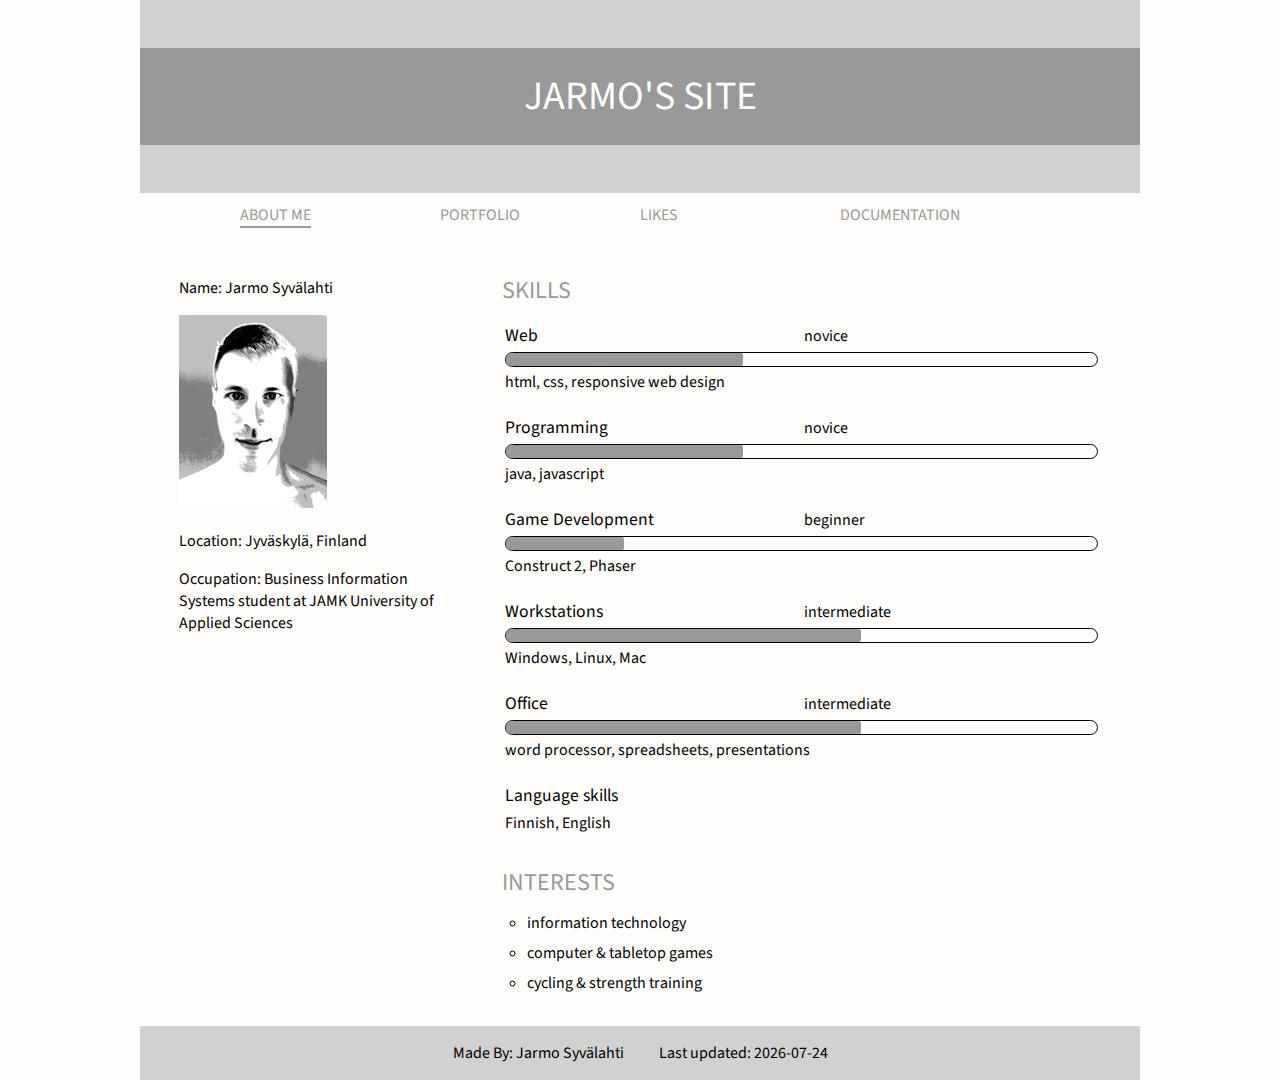
<file: index.html>
<!DOCTYPE HTML>
<html lang="en">

<head>
    <meta charset="utf-8" />
    <meta name="viewport" content="width=device-width, initial-scale=1.0">
    <title>Jarmo's Site</title>
    <meta name="author" content="Jarmo" />
    <meta name="description" content="Welcome to my homepage." />
    <meta name="keywords" content="personal homepage, resume, porfolio, html, css, web page development, programming, game development" />
    <link href="https://fonts.googleapis.com/css?family=Source+Sans+Pro" rel="stylesheet">
    <link rel="stylesheet" href="css/main.css" />
    <link href="css/lightbox.css" rel="stylesheet">
    <link rel="stylesheet" href="css/meter.css" />

</head>

<body>
    <div id="container">

        <header>
            <h1>Jarmo's Site</h1>
        </header>

        <nav>
            <ul>
                <li><a id="current" href="index.html">About Me</a></li>
                <li><a href="portfolio.html">Portfolio</a></li>
                <li><a href="likes.html">Likes</a></li>
                <li><a href="documentation.html">Documentation</a></li>
            </ul>
            <a href="#" id="pull">Menu<span id='trigram'>&#9776;</span></a>
        </nav>

        <main class="row">

            <div class="col-4">
                <p>Name: Jarmo Syvälahti</p>
                <p>
                    <img class="originalsizeimg" src="pics/profilepic.jpg" alt="Profile picture" />
                </p>
                <p>Location: Jyväskylä, Finland</p>
                <p>Occupation: Business Information Systems student at JAMK University of Applied Sciences</p>

            </div>

            <div class="col-8">
                <h2>Skills</h2>

                <table class="skills">
                    <tr>
                        <td class="skillname">Web</td>
                        <td>novice</td>
                    </tr>
                    <tr>
                        <td colspan="2">
                            <div class="meter">
                                <span style="width: 40%"></span>
                            </div>
                        </td>
                    </tr>
                    <tr>
                        <td colspan="2">html, css, responsive web design</td>
                    </tr>
                </table>

                <table class="skills">
                    <tr>
                        <td class="skillname">Programming</td>
                        <td>novice</td>
                    </tr>
                    <tr>
                        <td colspan="2">
                            <div class="meter">
                                <span style="width: 40%"></span>
                            </div>
                        </td>
                    </tr>
                    <tr>
                        <td colspan="2">java, javascript</td>
                    </tr>
                </table>

                <table class="skills">
                    <tr>
                        <td class="skillname">Game Development</td>
                        <td>beginner</td>
                    </tr>
                    <tr>
                        <td colspan="2">
                            <div class="meter">
                                <span style="width: 20%"></span>
                            </div>
                        </td>
                    </tr>
                    <tr>
                        <td colspan="2">Construct 2, Phaser</td>
                    </tr>
                </table>

                <table class="skills">
                    <tr>
                        <td class="skillname">Workstations</td>
                        <td>intermediate</td>
                    </tr>
                    <tr>
                        <td colspan="2">
                            <div class="meter">
                                <span style="width: 60%"></span>
                            </div>
                        </td>
                    </tr>
                    <tr>
                        <td colspan="2">Windows, Linux, Mac</td>
                    </tr>
                </table>

                <table class="skills">
                    <tr>
                        <td class="skillname">Office</td>
                        <td>intermediate</td>
                    </tr>
                    <tr>
                        <td colspan="2">
                            <div class="meter">
                                <span style="width: 60%"></span>
                            </div>
                        </td>
                    </tr>
                    <tr>
                        <td colspan="2">word processor, spreadsheets, presentations</td>
                    </tr>
                </table>

                <table class="skills">
                    <tr>
                        <td class="skillname">Language skills</td>
                    </tr>
                    <tr>
                        <td>Finnish, English</td>
                    </tr>
                </table>

                <h2>Interests</h2>
                <ul class="circlelist">
                    <li>information technology</li>
                    <li>computer & tabletop games</li>
                    <li>cycling & strength training</li>
                </ul>

            </div>
        </main>
        <footer>
            <ul>
                <li>Made By: Jarmo Syvälahti</li>
                <li>Last updated: <span id="date"></span></li>
            </ul>
        </footer>
    </div>
    <script src="https://ajax.googleapis.com/ajax/libs/jquery/3.1.1/jquery.min.js"></script>
    <script src="js/lightbox.js"></script>
    <script src="js/main.js"></script>
</body>

</html>
</file>
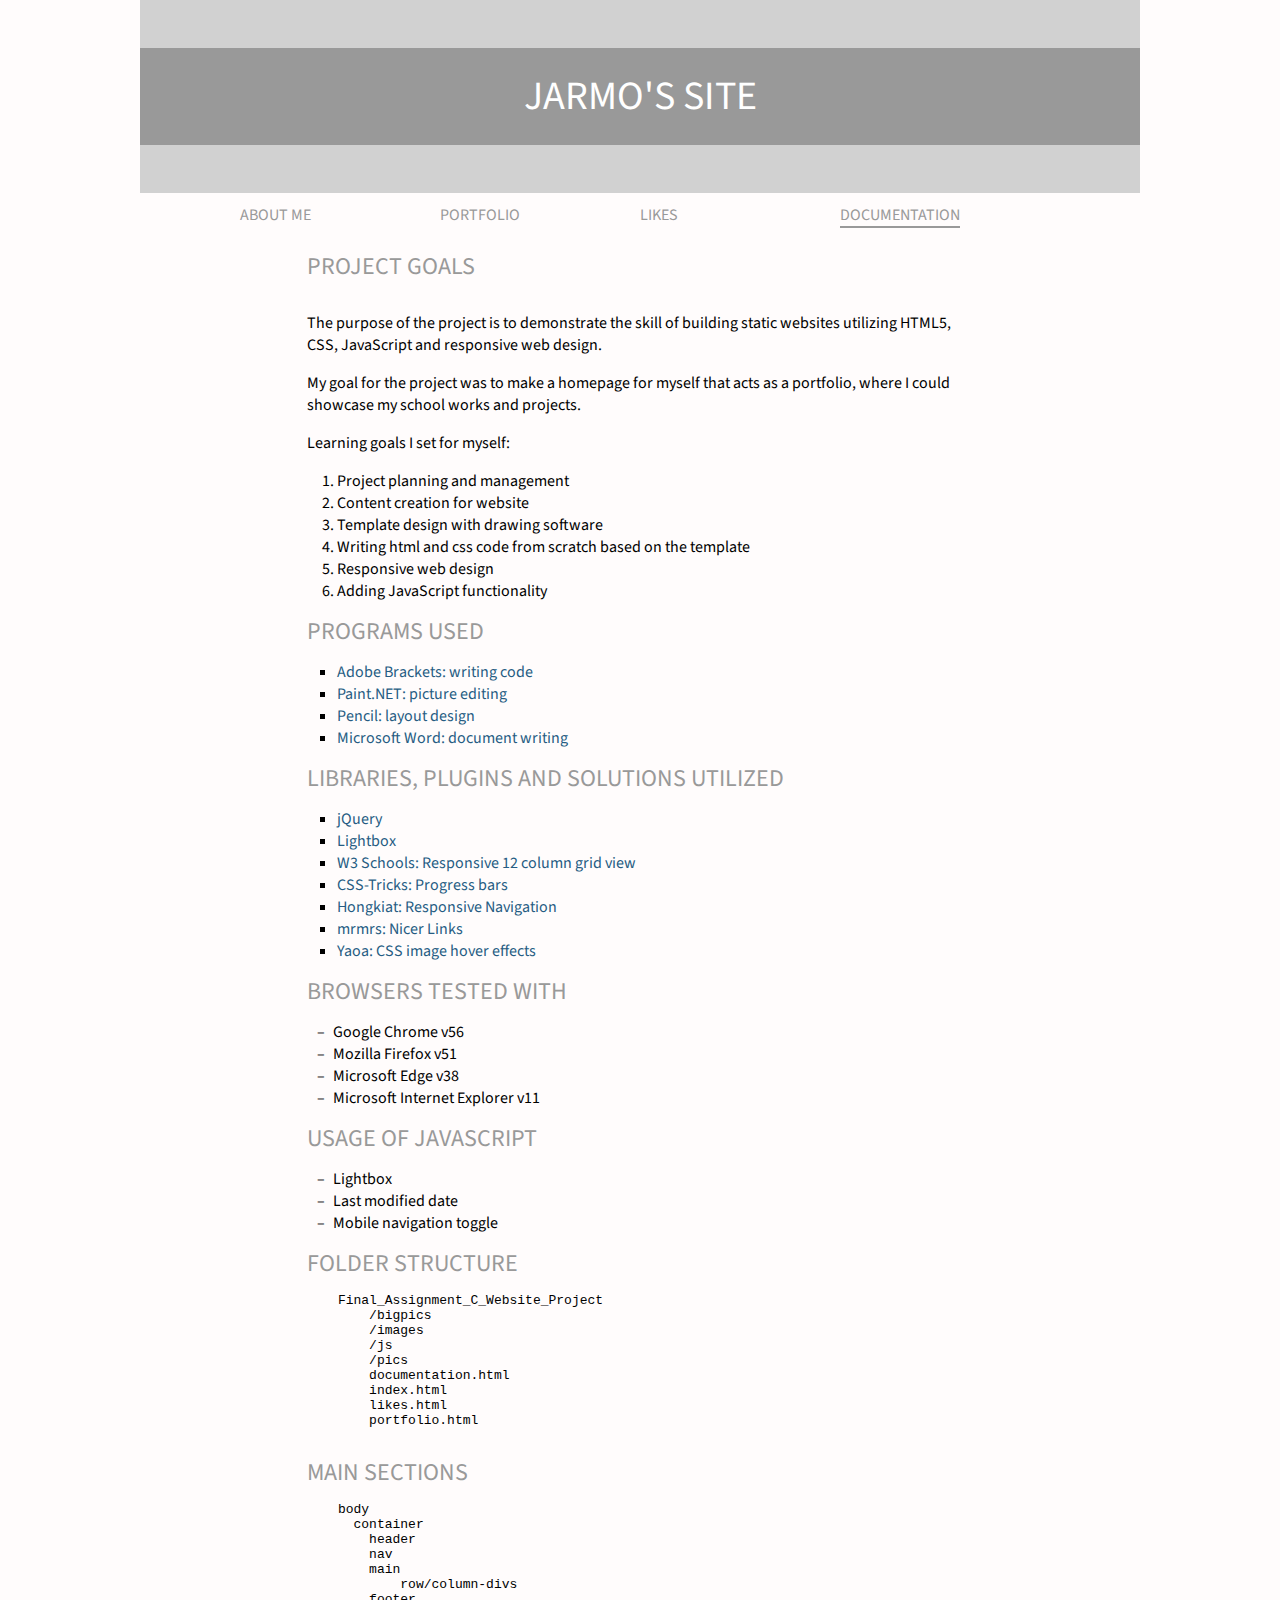
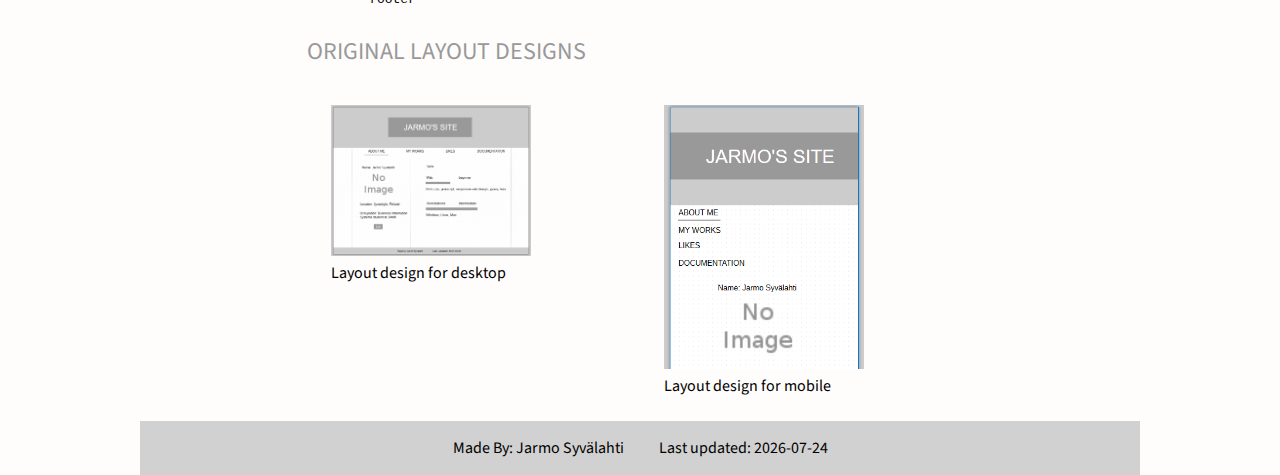
<file: documentation.html>
<!DOCTYPE HTML>
<html lang="en">

<head>
    <meta charset="utf-8" />
    <meta name="viewport" content="width=device-width, initial-scale=1.0">
    <title>Jarmo's Site</title>
    <meta name="author" content="Jarmo" />
    <meta name="description" content="Welcome to my homepage." />
    <meta name="keywords" content="personal homepage, resume, porfolio, html, css, web page development, programming, game development" />
    <link href="https://fonts.googleapis.com/css?family=Source+Sans+Pro" rel="stylesheet">
    <link rel="stylesheet" href="css/main.css" />
    <link href="css/lightbox.css" rel="stylesheet">

</head>

<body>
    <div id="container">

        <header>
            <h1>Jarmo's Site</h1>
        </header>

        <nav>
            <ul>
                <li><a href="index.html">About Me</a></li>
                <li><a href="portfolio.html">Portfolio</a></li>
                <li><a href="likes.html">Likes</a></li>
                <li><a id="current" href="documentation.html">Documentation</a></li>
            </ul>
            <a href="#" id="pull">Menu<span id='trigram'>&#9776;</span></a>
        </nav>

        <main class="pagemargin">

            <h2>Project Goals</h2>

            <p>The purpose of the project is to demonstrate the skill of building static websites utilizing HTML5, CSS, JavaScript and responsive web design.</p>

            <p>My goal for the project was to make a homepage for myself that acts as a portfolio, where I could showcase my school works and projects.</p>

            <p>Learning goals I set for myself: </p>

            <ol>
                <li>Project planning and management</li>
                <li>Content creation for website</li>
                <li>Template design with drawing software</li>
                <li>Writing html and css code from scratch based on the template</li>
                <li>Responsive web design</li>
                <li>Adding JavaScript functionality</li>
            </ol>

            <h2>Programs Used</h2>
            <ul class="squarelist">
                <li> <a href="http://brackets.io/">Adobe Brackets: writing code</a>
                </li>
                <li> <a href="http://www.getpaint.net/">Paint.NET: picture editing</a>
                </li>
                <li> <a href="http://pencil.evolus.vn/">Pencil: layout design</a>
                </li>
                <li> <a href="https://products.office.com/en/word">Microsoft Word: document writing</a>
                </li>
            </ul>

            <h2>Libraries, Plugins and Solutions Utilized</h2>
            <ul class="squarelist">
                <li> <a href="https://jquery.com/">jQuery</a>
                </li>
                <li> <a href="http://lokeshdhakar.com/projects/lightbox2/">Lightbox</a>
                </li>
                <li><a href="http://www.w3schools.com/css/css_rwd_grid.asp">W3 Schools: Responsive 12 column grid view</a></li>
                <li> <a href="https://css-tricks.com/css3-progress-bars/">CSS-Tricks: Progress bars</a>
                </li>
                <li> <a href="http://www.hongkiat.com/blog/responsive-web-nav/">Hongkiat: Responsive Navigation</a>
                </li>
                <li> <a href="http://mrmrs.io/links/">mrmrs: Nicer Links</a>
                </li>
                <li> <a href="https://codepen.io/nxworld/pen/ZYNOBZ">Yaoa: CSS image hover effects</a>
                </li>
            </ul>

            <h2>Browsers Tested With</h2>
            <ul class="dashlist">
                <li>Google Chrome v56 </li>
                <li>Mozilla Firefox v51</li>
                <li>Microsoft Edge v38</li>
                <li>Microsoft Internet Explorer v11</li>
            </ul>

            <h2>Usage of JavaScript</h2>
            <ul class="dashlist">
                <li>Lightbox</li>
                <li>Last modified date</li>
                <li>Mobile navigation toggle</li>
            </ul>

            <h2>Folder Structure</h2>
            <pre>
    Final_Assignment_C_Website_Project
        /bigpics
        /images
        /js
        /pics
        documentation.html
        index.html
        likes.html
        portfolio.html
                </pre>

            <h2>Main Sections</h2>
            <pre>
    body
      container
        header
        nav
        main
            row/column-divs
        footer
                </pre>
            <div class="row">
                <h2>Original Layout Designs</h2>

                <figure class="col-6">
                    <a href="bigpics/Layout_design_desktop.png" data-lightbox="documentation"><img class="fixedsizeimg" src="pics/layoutdesktop.png" alt=""></a>
                    <figcaption>Layout design for desktop</figcaption>
                </figure>
                <figure class="col-6">
                    <a href="bigpics/Layout_design_mobile.png" data-lightbox="documentation"><img class="fixedsizeimg" src="pics/layoutmobile.png" alt=""></a>
                    <figcaption>Layout design for mobile</figcaption>
                </figure>
            </div>
        </main>
        <footer>
            <ul>
                <li>Made By: Jarmo Syvälahti</li>
                <li>Last updated: <span id="date"></span></li>
            </ul>
        </footer>
    </div>
    <script src="https://ajax.googleapis.com/ajax/libs/jquery/3.1.1/jquery.min.js"></script>
    <script src="js/lightbox.js"></script>
    <script src="js/main.js"></script>
</body>

</html>
</file>
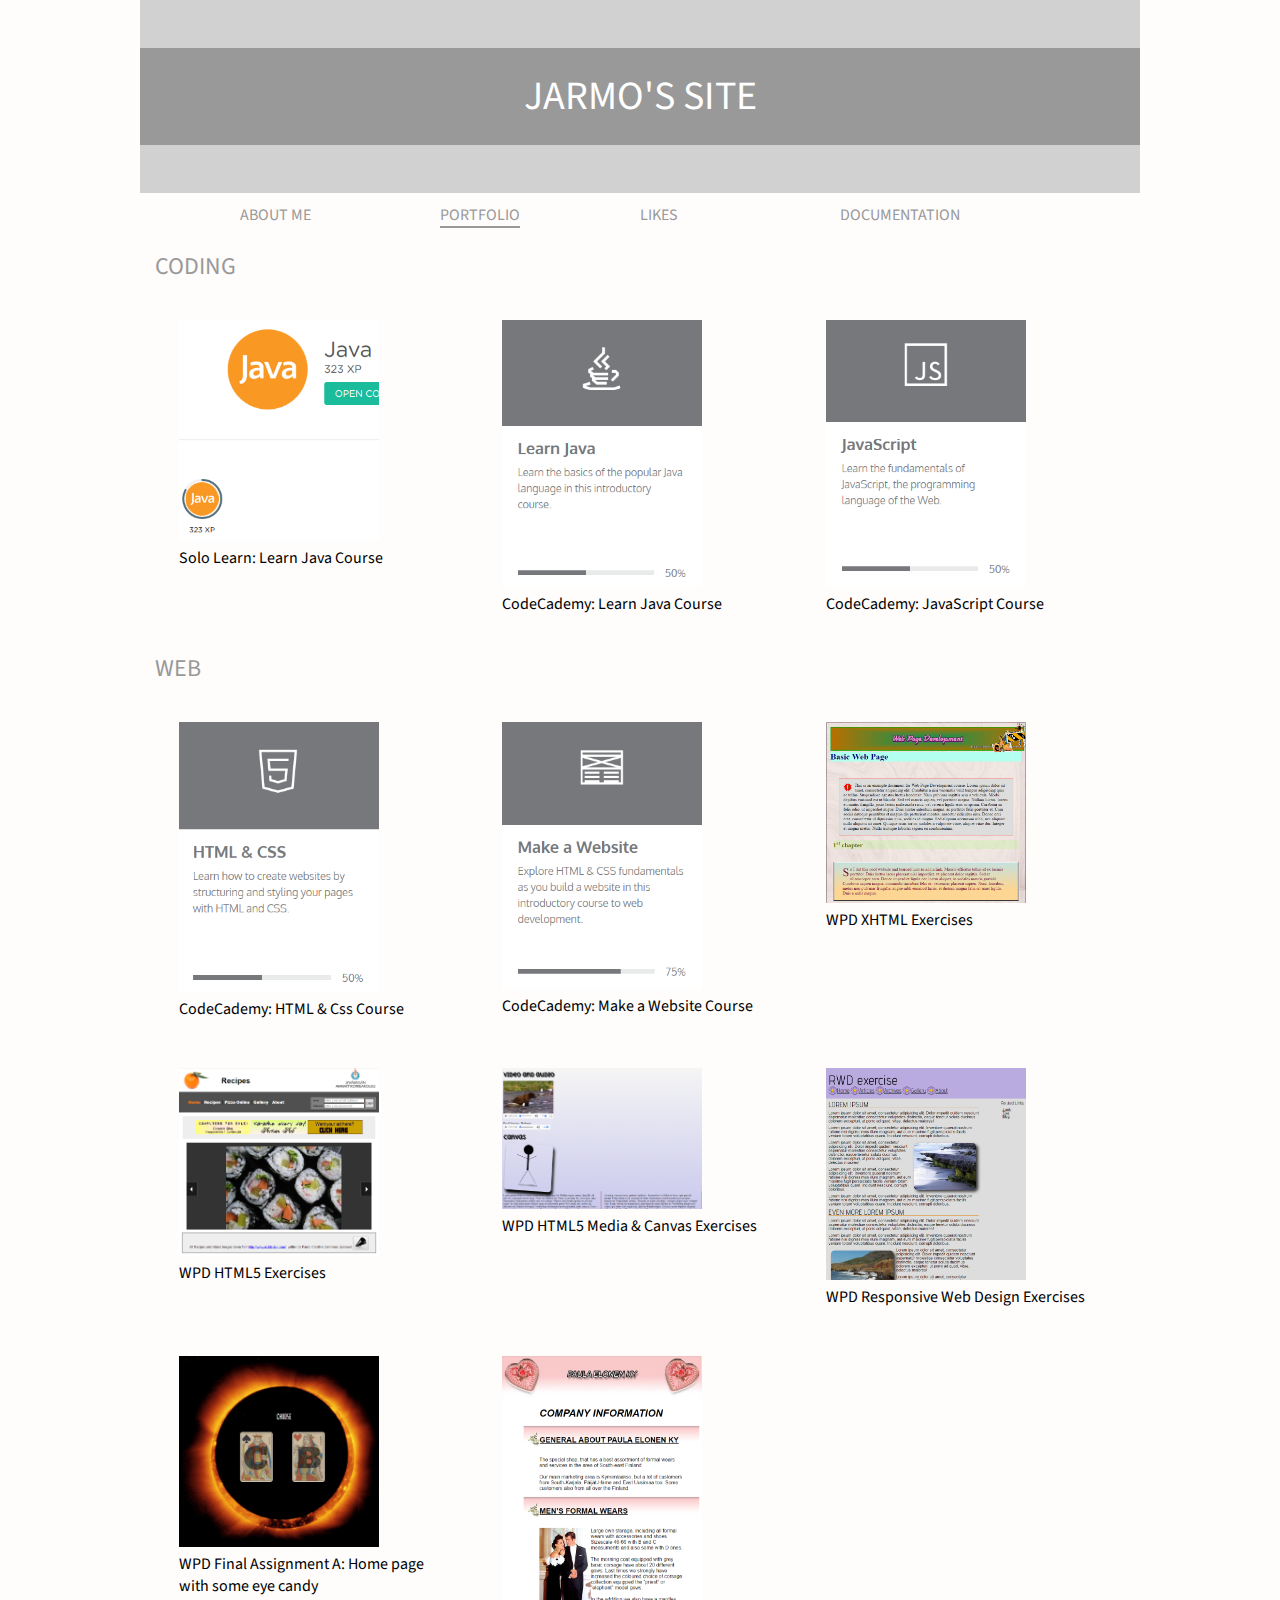
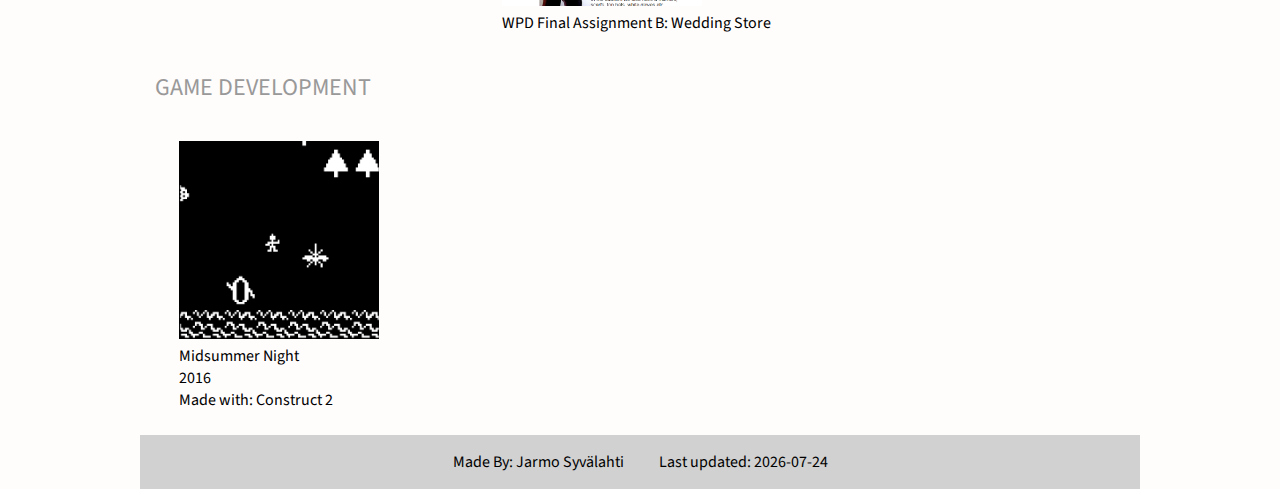
<file: portfolio.html>
<!DOCTYPE HTML>
<html lang="en">

<head>
    <meta charset="utf-8" />
    <meta name="viewport" content="width=device-width, initial-scale=1.0">
    <title>Jarmo's Site</title>
    <meta name="author" content="Jarmo" />
    <meta name="description" content="Welcome to my homepage." />
    <meta name="keywords" content="personal homepage, resume, porfolio, html, css, web page development, programming, game development" />
    <link href="https://fonts.googleapis.com/css?family=Source+Sans+Pro" rel="stylesheet">
    <link rel="stylesheet" href="css/main.css" />
    <link href="css/lightbox.css" rel="stylesheet">

</head>

<body>
    <div id="container">

        <header>
            <h1>Jarmo's Site</h1>
        </header>

        <nav>
            <ul>
                <li><a href="index.html">About Me</a></li>
                <li><a id="current" href="portfolio.html">Portfolio</a></li>
                <li><a href="likes.html">Likes</a></li>
                <li><a href="documentation.html">Documentation</a></li>
            </ul>
            <a href="#" id="pull">Menu<span id='trigram'>&#9776;</span></a>
        </nav>

        <main>

            <div class="row">
                <h2>Coding</h2>
                <figure class="col-4">
                    <a href="bigpics/SoloLearnJava.png" data-lightbox="porfolio"><img class="fixedsizeimg" src="pics/sololearnjava.png" alt=""></a>
                    <figcaption>Solo Learn: Learn Java Course</figcaption>
                </figure>
                <figure class="col-4">
                    <a href="pics/ccjava.png" data-lightbox="porfolio"><img class="fixedsizeimg" src="pics/ccjava.png" alt=""></a>
                    <figcaption>CodeCademy: Learn Java Course</figcaption>
                </figure>
                <figure class="col-4">
                    <a href="pics/ccjavascript.png" data-lightbox="porfolio"><img class="fixedsizeimg" src="pics/ccjavascript.png" alt=""></a>
                    <figcaption>CodeCademy: JavaScript Course</figcaption>
                </figure>
            </div>

            <div class="row">
                <h2>Web</h2>
                <figure class="col-4">
                    <a href="pics/cchtmlcss.png" data-lightbox="porfolio"><img class="fixedsizeimg" src="pics/cchtmlcss.png" alt=""></a>
                    <figcaption>CodeCademy: HTML & Css Course</figcaption>
                </figure>
                <figure class="col-4">
                    <a href="pics/ccmakeawebsite.png" data-lightbox="porfolio"><img class="fixedsizeimg" src="pics/ccmakeawebsite.png" alt=""></a>
                    <figcaption>CodeCademy: Make a Website Course</figcaption>
                </figure>

                <figure class="col-4">
                    <a href="#"><img class="fixedsizeimg" src="pics/xhmtlexerc.png" alt=""></a>
                    <figcaption>WPD XHTML Exercises</figcaption>
                </figure>
            </div>

            <div class="row">
                <figure class="col-4">
                    <a href="#"><img class="fixedsizeimg" src="pics/html5exerc.png" alt=""></a>
                    <figcaption>WPD HTML5 Exercises</figcaption>
                </figure>
                <figure class="col-4">
                    <a href="#"><img class="fixedsizeimg" src="pics/html5mediaexerc.png" alt=""></a>
                    <figcaption>WPD HTML5 Media & Canvas Exercises</figcaption>
                </figure>

                <figure class="col-4">
                    <a href="#"><img class="fixedsizeimg" src="pics/html5rwdexerc.png" alt=""></a>
                    <figcaption>WPD Responsive Web Design Exercises</figcaption>
                </figure>
            </div>

            <div class="row">
                <figure class="col-4">
                    <a href="#"><img class="fixedsizeimg" src="pics/finalassa.png" alt=""></a>
                    <figcaption>WPD Final Assignment A: Home page with some eye candy</figcaption>
                </figure>

                <figure class="col-4">
                    <a href="#"><img class="fixedsizeimg" src="pics/finalassb.png" alt=""></a>
                    <figcaption>WPD Final Assignment B: Wedding Store</figcaption>
                </figure>
            </div>

            <div class="row">
                <h2>Game Development</h2>
                <figure class="col-4">
                    <a href="#"><img class="fixedsizeimg" src="pics/midsummernightgame.jpg" alt=""></a>
                    <figcaption>Midsummer Night <br/>2016 <br/> Made with: Construct 2</figcaption>
                </figure>
            </div>

        </main>
        <footer>
            <ul>
                <li>Made By: Jarmo Syvälahti</li>
                <li>Last updated: <span id="date"></span></li>
            </ul>
        </footer>
    </div>
    <script src="https://ajax.googleapis.com/ajax/libs/jquery/3.1.1/jquery.min.js"></script>
    <script src="js/lightbox.js"></script>
    <script src="js/main.js"></script>
</body>

</html>
</file>
<file: css/main.css>
/**** Stylesheet for Jarmo's pages *****/


/* COLOR PALETTE
#999999
#d1d1d1
#FFFFFF
#FFFCFC
*/

* {
    /*border: dotted 1px #d1d1d1;*/
    /*width & height includes content, padding and border, not margin*/
    box-sizing: border-box;
}


/* clears float after row-elements */

.row::after {
    clear: both;
    content: "";
    display: table;
}


/* select all column-classes */

[class*="col-"] {
    float: left;
    padding: 1.0em;
    width: 100%;
}

body {
    background-color: #FFFCFC;
    /*google font*/
    font-family: 'Source Sans Pro', sans-serif;
    font-size: 95%;
    margin: 0;
}

#container {
    margin: 0 auto;
    max-width: 1000px;
}


/*** HEADER ***/

header {
    background-color: #d1d1d1;
    padding: 0;
}

h1 {
    background-color: #999999;
    color: #FFFFFF;
    font-size: 2.5em;
    font-weight: normal;
    margin: 0;
    padding: .5em 0;
    text-align: center;
    text-transform: uppercase;
}


/*** NAVIGATION ***/

nav {
    margin: 0.7em 0;
}

nav ul {
    display: none;
    list-style: none;
    margin: 0 15px;
    padding: 0;
}

nav ul li {
    margin: 0.3em 0;
    padding: 0;
}

nav #current {
    border-bottom: 2px solid #999999;
}

nav a:link {
    color: #999999;
    text-decoration: none;
    text-transform: uppercase;
    -webkit-transition: 0.3s;
    transition: 0.3s;
}

nav a:visited {
    color: #999999;
}

nav a:hover {
    background-color: #d1d1d1;
}

nav a#pull {
    background-color: #999999;
    color: #FFFFFF;
    display: block;
    font-size: 1.2em;
    padding: .2em 15px;
    position: relative;
    width: 100%;
}

#trigram {
    font-size: 1.5em;
    position: absolute;
    right: 18px;
    top: -5px;
}


/*** CONTENT ***/

main {
    margin: 0 15px;
}

h2 {
    color: #999999;
    font-size: 1.5em;
    font-weight: normal;
    margin: 0;
    padding: .5em 0;
    text-transform: uppercase;
}

p {
    margin: 1em 0;
}

pre {
    margin: 0;
}

table.skills {
    margin-bottom: 1em;
    table-layout: fixed;
    width: 100%;
}

.skillname {
    font-size: 1.1em;
}

figure {
    margin: 0;
}


/* Images styling */

.fixedsizeimg {
    height: auto;
    max-width: 150px;
    width: 100%;
}

.originalsizeimg {
    height: auto;
    max-width: 120px;
}


/* Link styling */

a {
    color: #265C83;
    -webkit-transition: color .4s;
    transition: color .4s;
}

a:link,
a:visited {
    color: #265C83;
}

a:hover {
    color: #7FDBFF;
}

a:active {
    color: #007BE6;
    -webkit-transition: color .3s;
    transition: color .3s;
}

a:link {
    text-decoration: none;
}

a img:hover {
    opacity: 0.8;
    -webkit-transition: .4s;
    transition: .4s;
}


/* List styling */

ol,
ul {
    margin: 0;
    padding-left: 30px;
}

.circlelist {
    list-style-type: circle;
    padding-left: 25px;
}

.circlelist li {
    margin-bottom: .5em;
}

.squarelist {
    list-style-type: square;
}

.dashlist {
    list-style: none;
    /* Remove list bullets */
    padding: 0;
}

.dashlist li {
    padding-left: 10px;
}

.dashlist li:before {
    content: "–";
    /* Insert content that looks like bullets */
    padding-right: 8px;
}


/*** FOOTER ***/

footer {
    background-color: #d1d1d1;
    padding: 1em;
}

footer ul {
    list-style: none;
    margin: 0;
    padding: 0;
    text-align: center;
}

footer ul li {
    margin: 0;
    padding: 0;
}


/*** RESPONSIVE: Desktop ***/

@media only screen and (min-width: 600px) {
    /* 12 column grid layout */
    /* The number of columns inside a row should always add up to 12 */
    [class*="col-"] {
        padding: 1.5em;
    }
    .col-1 {
        width: 8.33%;
    }
    .col-2 {
        width: 16.66%;
    }
    .col-3 {
        width: 25%;
    }
    .col-4 {
        width: 33.33%;
    }
    .col-5 {
        width: 41.66%;
    }
    .col-6 {
        width: 50%;
    }
    .col-7 {
        width: 58.33%;
    }
    .col-8 {
        width: 66.66%;
    }
    .col-9 {
        width: 75%;
    }
    .col-10 {
        width: 83.33%;
    }
    .col-11 {
        width: 91.66%;
    }
    .col-12 {
        width: 100%;
    }
    body {
        font-size: 100%;
    }
    .fixedsizeimg {
        max-width: 200px;
    }
    .originalsizeimg {
        max-width: 100%;
    }
    /* Header gets more filling */
    header {
        padding: 3em 0;
    }
    /* Nav-bar spreads vertically and evenly across container */
    nav ul {
        display: table;
        margin: 0 auto;
        table-layout: fixed;
        width: 80%;
    }
    nav ul li {
        display: table-cell;
        /*Why does 1% work?*/
        width: 1%;
    }
    /* Hide mobile menu */
    nav a#pull {
        display: none;
    }
    /* Center Document page */
    .pagemargin {
        margin: 0 auto;
        max-width: 66.6666%
    }
    /* Footer displays vertically */
    footer ul li {
        display: inline;
    }
    footer ul li:first-child {
        margin-right: 1em;
    }
    footer ul li:last-child {
        margin-left: 1em;
    }
}
</file>
<file: css/meter.css>
.meter { 
	height: 15px;  /* Can be anything */
	position: relative;
    border: 1px solid black;
	border-radius: 25px;
}

.meter > span {
  display: block;
  height: 100%;
  border-top-right-radius: 8px;
  border-bottom-right-radius: 8px;
  border-top-left-radius: 20px;
  border-bottom-left-radius: 20px;
  background-color: #999999;
  position: relative;
  overflow: hidden;
}
</file>
